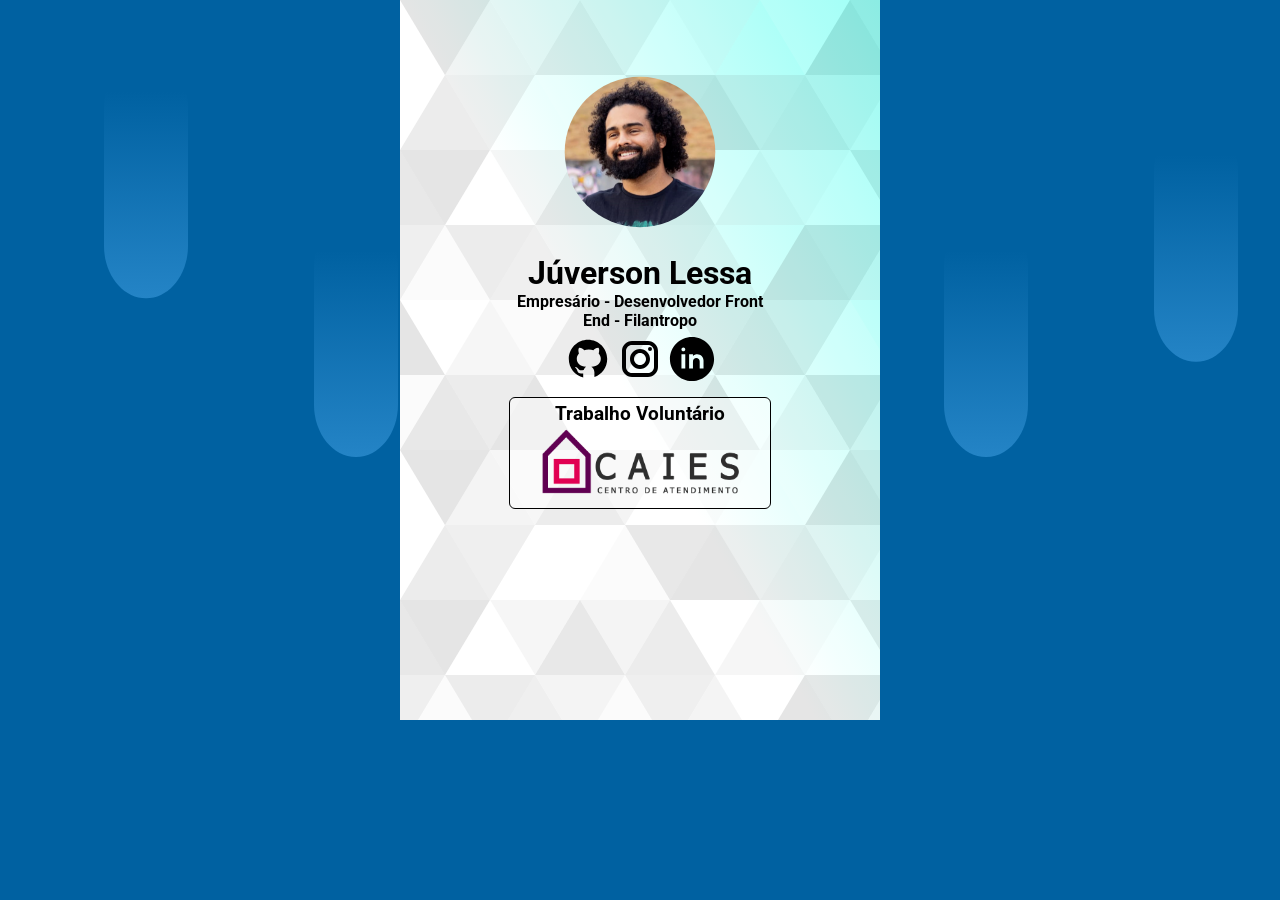
<file: index.html>
<!DOCTYPE html>

<html>
    <head>
        <meta name="viewport" content="width=device-width, initial-scale=1.0" />
        <title>Badge</title>
        <link rel="stylesheet" href="style.css">
        <link rel="preconnect" href="https://fonts.googleapis.com">
        <link rel="preconnect" href="https://fonts.gstatic.com" crossorigin>
        <link href="https://fonts.googleapis.com/cssh4?family=Roboto:wght@700&display=swap" rel="stylesheet">
    </head>
    
    <body>
        <main>
            <div class="container">
                <div class="avatar">
                    <img src="images/FotoPerfil.svg" alt="Foto Pessoal" width="200px" height="200px" />
                </div>
                <h1 id="userName">Júverson Lessa</h1>
                <h4>Empresário - Desenvolvedor Front End - Filantropo</h4>
                <ul id="socialLinks">
                    <li class="github">
                        <a href="https://github.com/juversonlessa" target="_blank">                   
                            <img src="images/github.svg" alt="ícone github" />
                        </a>
                    </li>
                    <li class="instagram">
                        <a href="https://instagram.com/juversonlessa" target="_blank">
                            <img src="images/instagram.svg" alt="ícone instagram" />
                        </a>
                    </li>
                    <li class="linkedin">
                        <a href="https://www.linkedin.com/in/j%C3%BAverson-lessa-3611581b5/" target="_blank">
                            <img src="images/linkedin.svg" alt="ícone linkedin"  />
                        </a>
                    </li>
                </ul>
            </div>
            <div class="aditionalInfo">
    
                <h3>Trabalho Voluntário</h3>
                <a class="caies" href="https://www.instagram.com/equipecaies/" target="_blank">
                    <img src="images/CAIES.svg" alt="Logo CAIES">
                </a>
            </div>
        </main>    
    </body>
</html>
</file>
<file: style.css>
* {
  margin: 0;
}

body {
  display: flex;
  background: url(images/primaryBackground.svg);
  font-family: 'Roboto', sans-serif;
}

main {
  background: url(images/background.svg);
  width: 30rem;
  height: 45rem;
  margin-left: auto;
  margin-right: auto;
}

.avatar {
  width: 100%;
  margin-top: 50px;
  clip-path: circle(33% at 50% 50%);
}

.container {
  max-width: 250px;
  margin-left: auto;
  margin-right: auto;
  text-align: center;
}

.aditionalInfo {
  border: 1px solid black;
  border-radius: 6px;
  background-color: rgba(255, 255, 255, 0.501);
  margin-inline: auto;
  margin-top: 10px;
  max-width: 250px;
  text-align: center;
  padding: 5px;
}

.caies {
  margin-top: 5px;
  margin-inline: auto;
  max-width: 250px;
}

h1 {
  font-size: 2rem;
}

ul {
  margin-right: 0%;
  margin-left: 0%;
  padding: 0%;
}

li {
  display: inline-block;
  margin-top: 5px;
  margin-left: auto;
  margin-right: auto;
}

a {
  color: lightgray;
  text-decoration: none;
}
</file>
